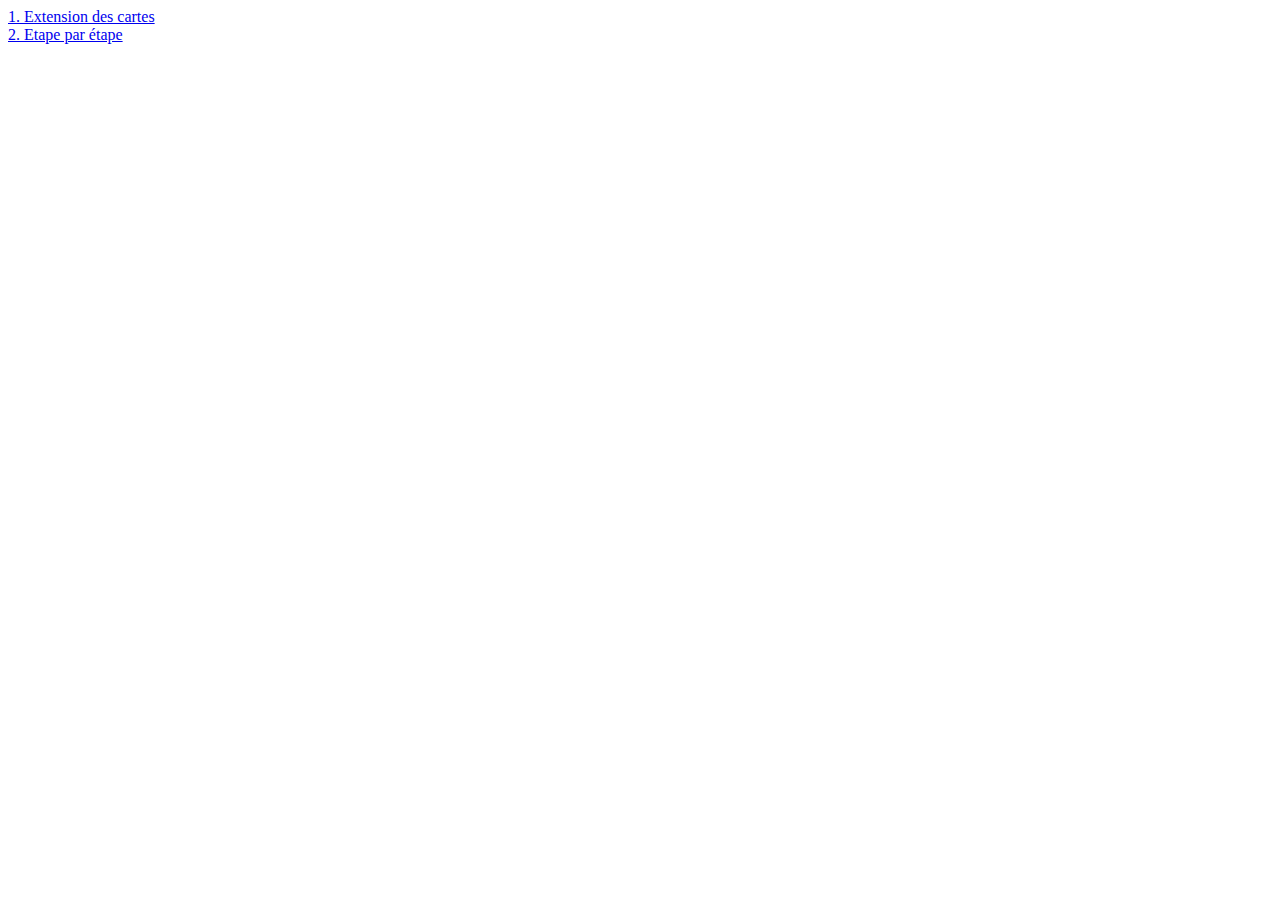
<file: index.html>
<!DOCTYPE html>
<html lang="en">
<head>
    <meta charset="UTF-8">
    <meta http-equiv="X-UA-Compatible" content="IE=edge">
    <meta name="viewport" content="width=device-width, initial-scale=1.0">
    <title>Page d'accueil</title>
</head>
<body>
    <a href="./1.ExpandingCards/index.html">1. Extension des cartes </a><br>
    <a href="./2.ProgressBar/index.html">2. Etape par étape </a>

    
</body>
</html>
</file>
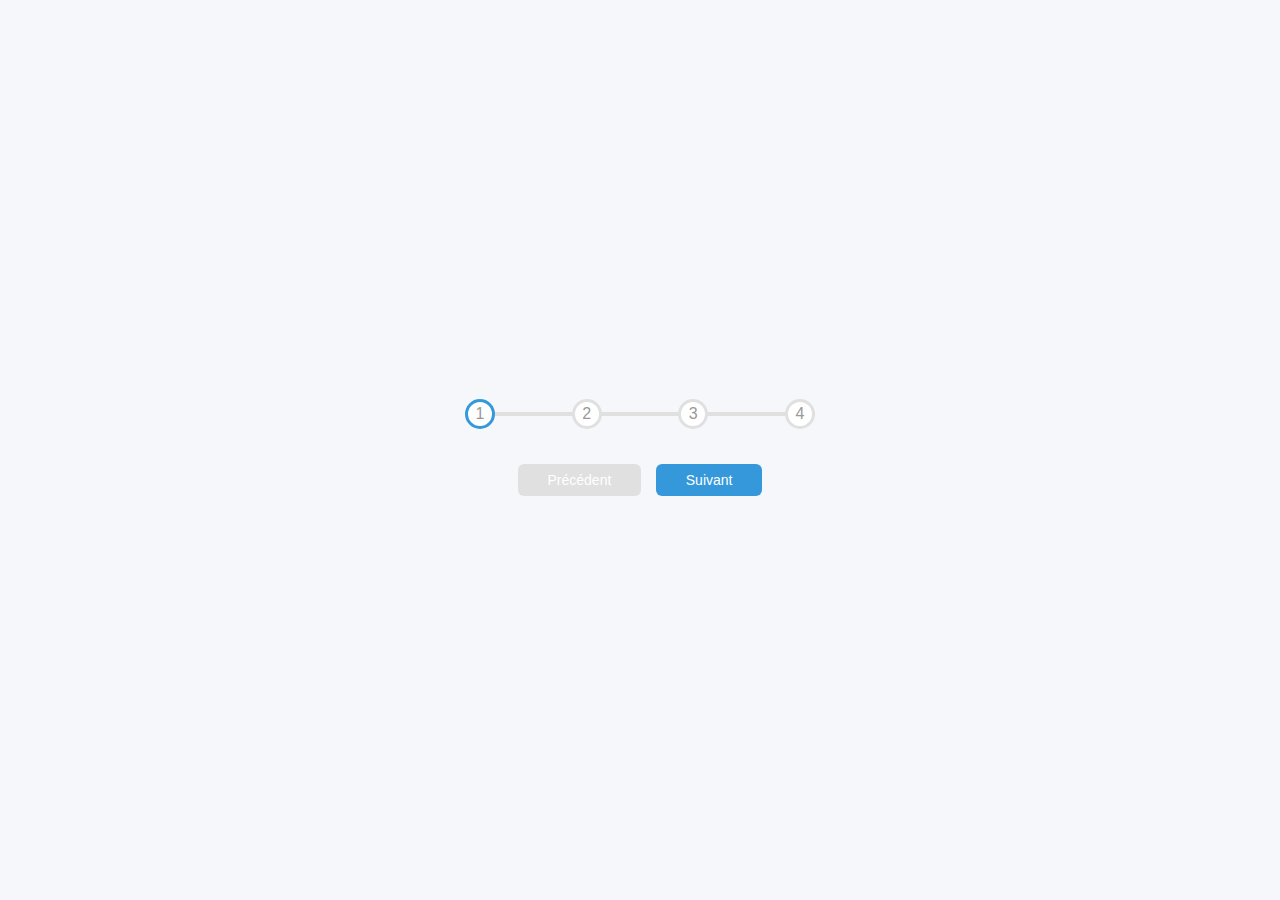
<file: 2.ProgressBar/index.html>
<!DOCTYPE html>
<html lang="en">
<head>
    <meta charset="UTF-8">
    <meta http-equiv="X-UA-Compatible" content="IE=edge">
    <meta name="viewport" content="width=device-width, initial-scale=1.0">
    <title>Progress steps</title>
    <link rel="stylesheet" href="./style.css">
</head>
<body>
    <div class="container">
        <div class="progress-container">
            <div class="progress" id="progress"></div>
            <div class="circle active">1</div>
            <div class="circle">2</div>
            <div class="circle">3</div>
            <div class="circle">4</div>
        </div>
        
        <button class="btn" id="prev" disabled>Précédent</button>
        <button class="btn" id="next">Suivant</button>
    </div>
    <script src="./script.js"></script>
</body>
</html>
</file>
<file: 2.ProgressBar/style.css>
:root {
    --line-border-fill: #3498db;
    --line-border-empty: #e0e0e0;
  }
  
  * {
    box-sizing: border-box;
  }
  
  body {
    background-color: #f6f7fb;
    font-family: 'Muli', sans-serif;
    display: flex;
    align-items: center;
    justify-content: center;
    height: 100vh;
    overflow: hidden;
    margin: 0;
  }
  
  .container {
    text-align: center;
  }
  
  .progress-container {
    display: flex;
    justify-content: space-between;
    position: relative;
    margin-bottom: 30px;
    max-width: 100%;
    width: 350px;
  }
  
  .progress-container::before {
    content: '';
    background-color: var(--line-border-empty);
    position: absolute;
    top: 50%;
    left: 0;
    transform: translateY(-50%);
    height: 4px;
    width: 100%;
    z-index: -1;
  }
  
  .progress {
    background-color: var(--line-border-fill);
    position: absolute;
    top: 50%;
    left: 0;
    transform: translateY(-50%);
    height: 4px;
    width: 0%;
    z-index: -1;
    transition: 0.4s ease;
  }
  
  .circle {
    background-color: #fff;
    color: #999;
    border-radius: 50%;
    height: 30px;
    width: 30px;
    display: flex;
    align-items: center;
    justify-content: center;
    border: 3px solid var(--line-border-empty);
    transition: 0.4s ease;
  }
  
  .circle.active {
    border-color: var(--line-border-fill);
  }
  
  .btn {
    background-color: var(--line-border-fill);
    color: #fff;
    border: 0;
    border-radius: 6px;
    cursor: pointer;
    font-family: inherit;
    padding: 8px 30px;
    margin: 5px;
    font-size: 14px;
  }
  
  .btn:active {
    transform: scale(0.98);
  }
  
  .btn:focus {
    outline: 0;
  }
  
  .btn:disabled {
    background-color: var(--line-border-empty);
    cursor: not-allowed;
  }
</file>
